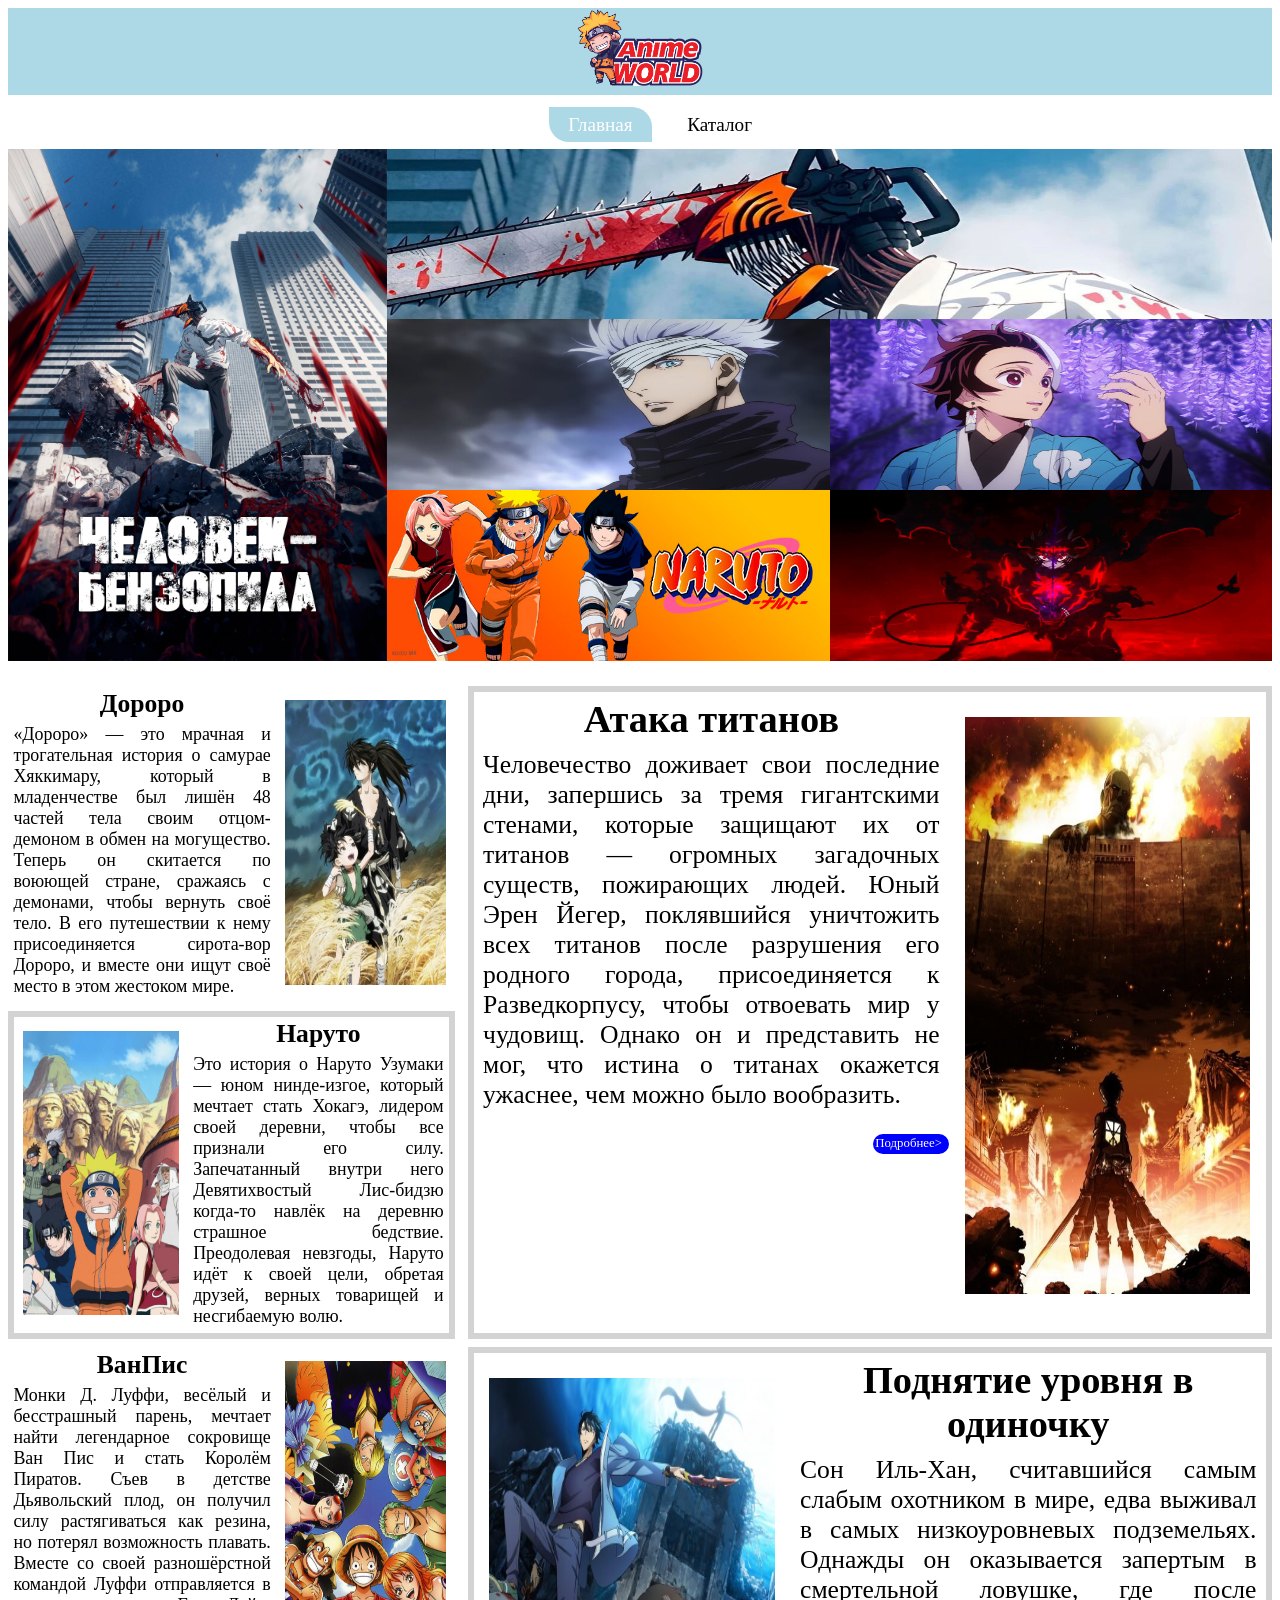
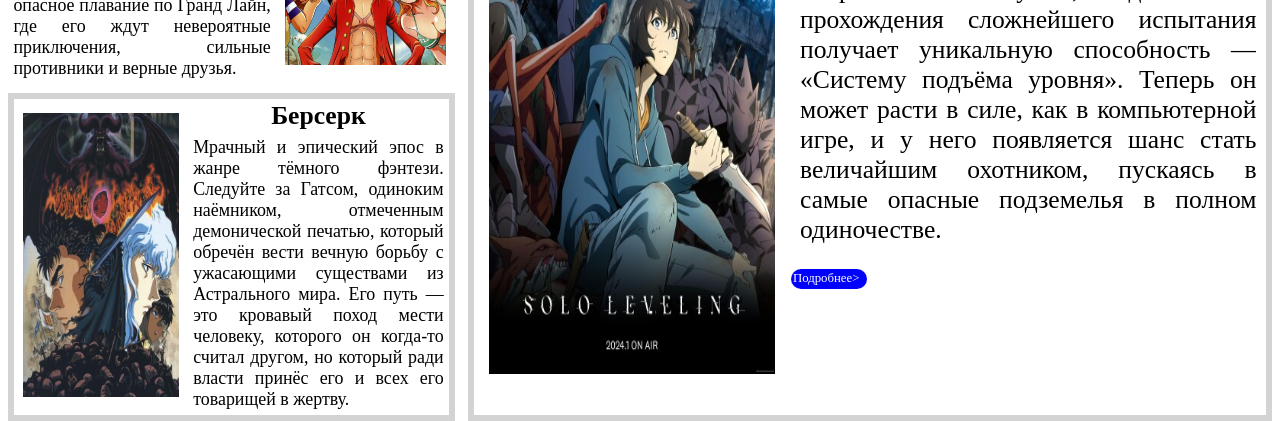
<file: index.html>
<!DOCTYPE html>
<html lang="ru">
<head>
    <meta charset="UTF-8">
    <meta name="viewport" content="width=device-width, initial-scale=1.0">
    <link rel="stylesheet" href="css/main.css">
    <title>Аниме мир - Главная страница</title>
</head>
<body>
<header>
    <div class="logo">
        <img class="logo" src="image/Logo.png" alt="Аниме мир">
    </div>
    <div class="center">
        <nav>
                <ul class="menu" type="none">
                    <li class="line"><a class="menu menu-active" href="/src">Главная</a></li>
                    <li class="line"><a class="menu" href="/src/pages/data.html">Каталог</a></li>
                </ul>
        </nav>
    </div>
</header>
<main>
    <div class="section">
        <div class="section-left-block">
            <img class="section-img-1" src="image/Benzopila.jpg">
        </div>
        <div class="section-right-top-block">
            <img class="section-img-1" src="image/Benzopila-top.jpg">
        </div>
        <div class="section-block-1">
            <img class="section-img-1" src="image/Satoru.jpg">
        </div>
        <div class="section-block-2">
            <img class="section-img-1" src="image/Tabziro.jpg">
        </div>
        <div class="section-block-3">
            <img class="section-img-1" src="image/Naruto.jpg">
        </div>
        <div class="section-block-4">
            <img class="section-img-1" src="image/BlackClover.jpg">
        </div>
    </div>
    <div class="section-big">
        <div class="section-big-left reverse">
            <div class="section-big-img">
                <img class="section-img-2" src="image/Dororo-Mein.jpg">
            </div>
            <div class="section-big-text">
                <h2>Дороро</h2>
                <p>«Дороро» — это мрачная и трогательная история о самурае Хяккимару, 
                    который в младенчестве был лишён 48 частей тела своим отцом-демоном в обмен на могущество. 
                    Теперь он скитается по воюющей стране, сражаясь с демонами, 
                    чтобы вернуть своё тело. В его путешествии к нему присоединяется сирота-вор Дороро, 
                    и вместе они ищут своё место в этом жестоком мире.
                </p>
            </div>
        </div> 
        <div class="section-big-left border">
            <div class="section-big-img">
                <img class="section-img-2" src="image/Naruto-Main.jpg">
            </div>
            <div class="section-big-text">
                <h2>Наруто</h2>
                <p>Это история о Наруто Узумаки — юном нинде-изгое, который мечтает стать Хокагэ, 
                    лидером своей деревни, чтобы все признали его силу. 
                    Запечатанный внутри него Девятихвостый Лис-бидзю когда-то навлёк на деревню страшное бедствие. 
                    Преодолевая невзгоды, Наруто идёт к своей цели, обретая друзей, 
                    верных товарищей и несгибаемую волю.
                </p>
            </div>
        </div>        
        <div class="section-big-left reverse">
            <div class="section-big-img">
                <img class="section-img-2" src="image/VanPeas-Main.jpg">
            </div>
            <div class="section-big-text">
                <h2>ВанПис</h2>
                <p>Монки Д. Луффи, весёлый и бесстрашный парень, мечтает найти легендарное сокровище Ван Пис и стать 
                    Королём Пиратов. Съев в детстве Дьявольский плод, он получил силу растягиваться как резина, 
                    но потерял возможность плавать. Вместе со своей разношёрстной командой Луффи отправляется в опасное 
                    плавание по Гранд Лайн, где его ждут невероятные приключения, сильные противники и верные друзья.
                </p>
            </div>
        </div> 
        <div class="section-big-left border">
            <div class="section-big-img">
                <img class="section-img-2" src="image/Berserk-Main.jpg">
            </div>
            <div class="section-big-text">
                <h2>Берсерк</h2>
                <p>Мрачный и эпический эпос в жанре тёмного фэнтези. Следуйте за Гатсом, одиноким наёмником, 
                    отмеченным демонической печатью, который обречён вести вечную борьбу с ужасающими существами 
                    из Астрального мира. Его путь — это кровавый поход мести человеку, которого он когда-то считал другом, 
                    но который ради власти принёс его и всех его товарищей в жертву.
                </p>
            </div>
        </div>  
        <div class="section-big-right-1 border reverse">
            <div class="section-big-img">
                <img class="section-img-2" src="image/Ataka-Mein.jpg">
            </div>
            <div class="section-big-text">
                <h2 class="big">Атака титанов</h2>
                <p class="big">Человечество доживает свои последние дни, запершись за тремя гигантскими стенами, 
                    которые защищают их от титанов — огромных загадочных существ, пожирающих людей. 
                    Юный Эрен Йегер, поклявшийся уничтожить всех титанов после разрушения его родного города, 
                    присоединяется к Разведкорпусу, чтобы отвоевать мир у чудовищ. Однако он и представить не мог, 
                    что истина о титанах окажется ужаснее, чем можно было вообразить.
                </p>
                <a class="more-right" href="#">Подробнее></a>
            </div>   
        </div>
        <div class="section-big-right-2 border">
            <div class="section-big-img">
                <img class="section-img-2" src="image/Solo-Mein.jpg">
            </div>
            <div class="section-big-text">
                <h2 class="big">Поднятие уровня в одиночку</h2>
                <p class="big">Сон Иль-Хан, считавшийся самым слабым охотником в мире, едва выживал в самых низкоуровневых подземельях. 
                    Однажды он оказывается запертым в смертельной ловушке, где после прохождения сложнейшего испытания 
                    получает уникальную способность — «Систему подъёма уровня». Теперь он может расти в силе, 
                    как в компьютерной игре, и у него появляется шанс стать величайшим охотником, 
                    пускаясь в самые опасные подземелья в полном одиночестве.
                </p>
                <a class="more-left" href="#">Подробнее></a>
            </div> 
        </div>          
    </div>
</main>
<footer>
    
</footer>
</body>
</html>
</file>
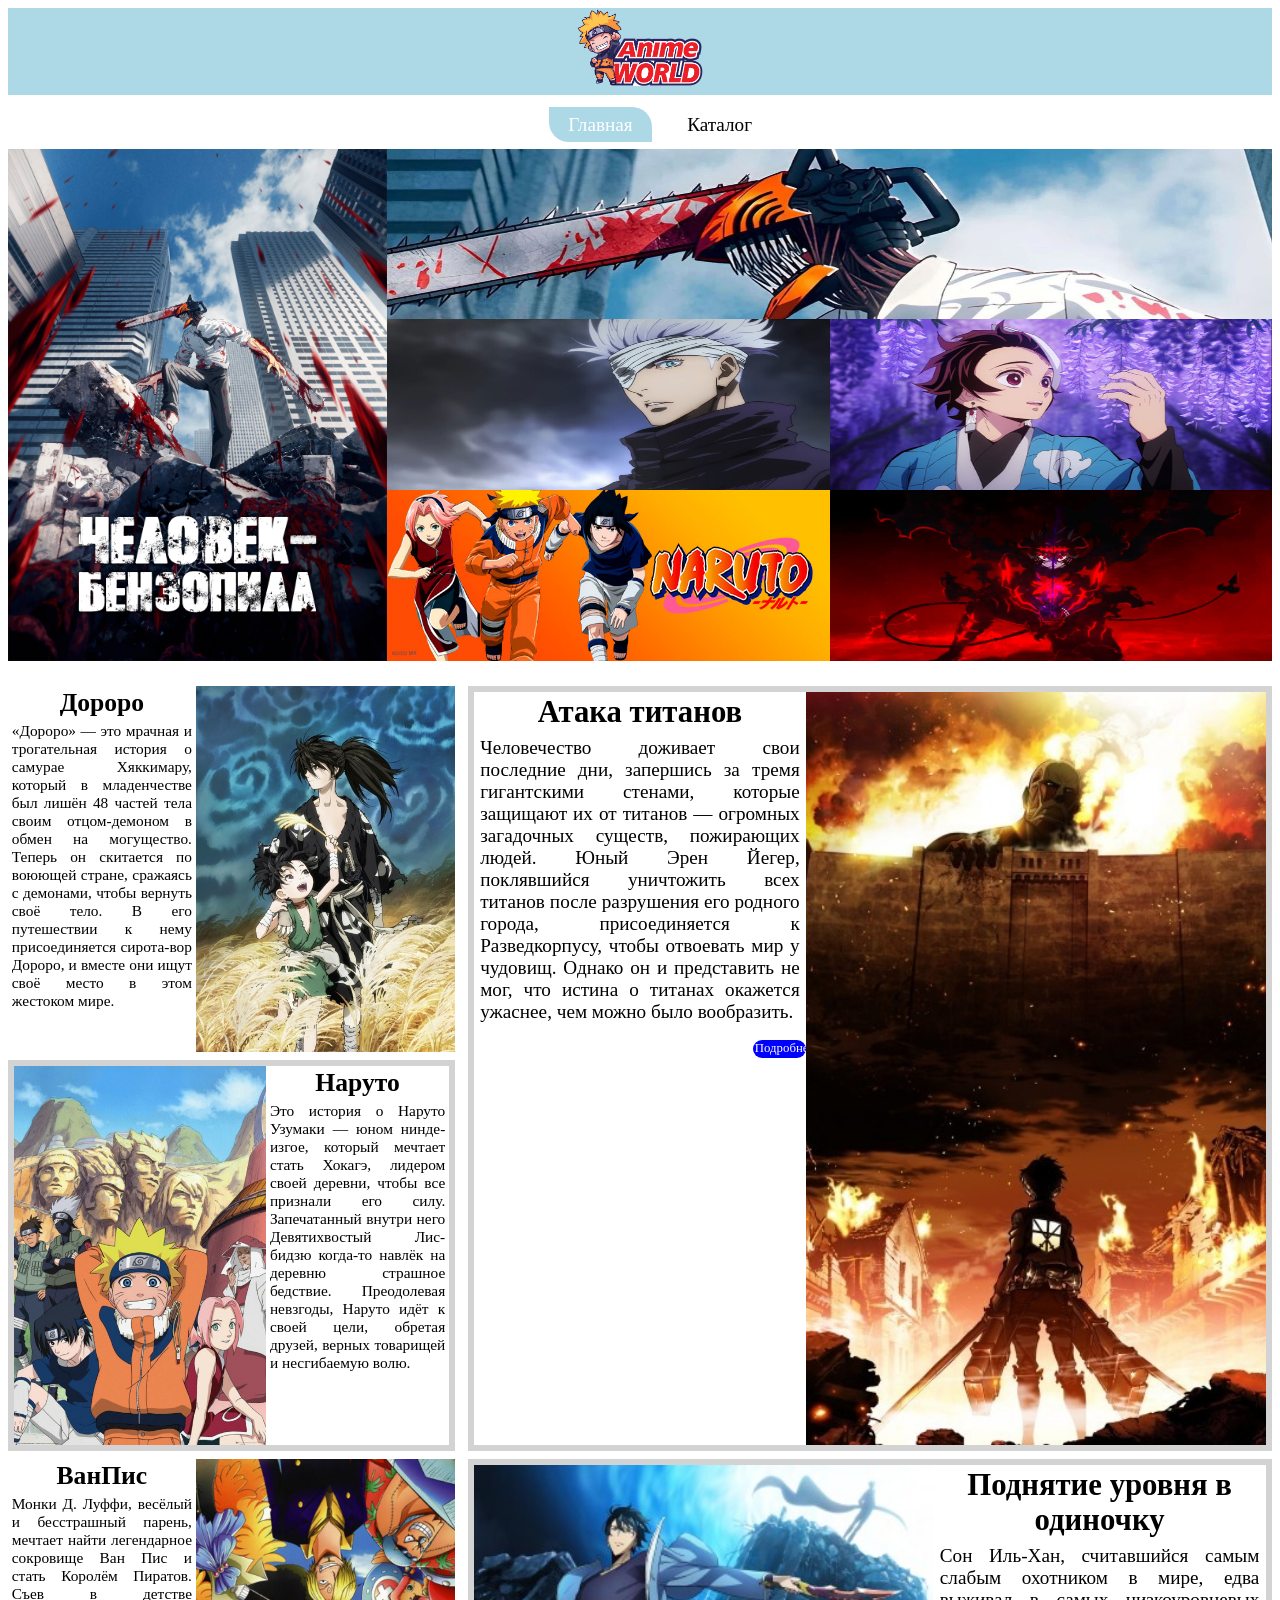
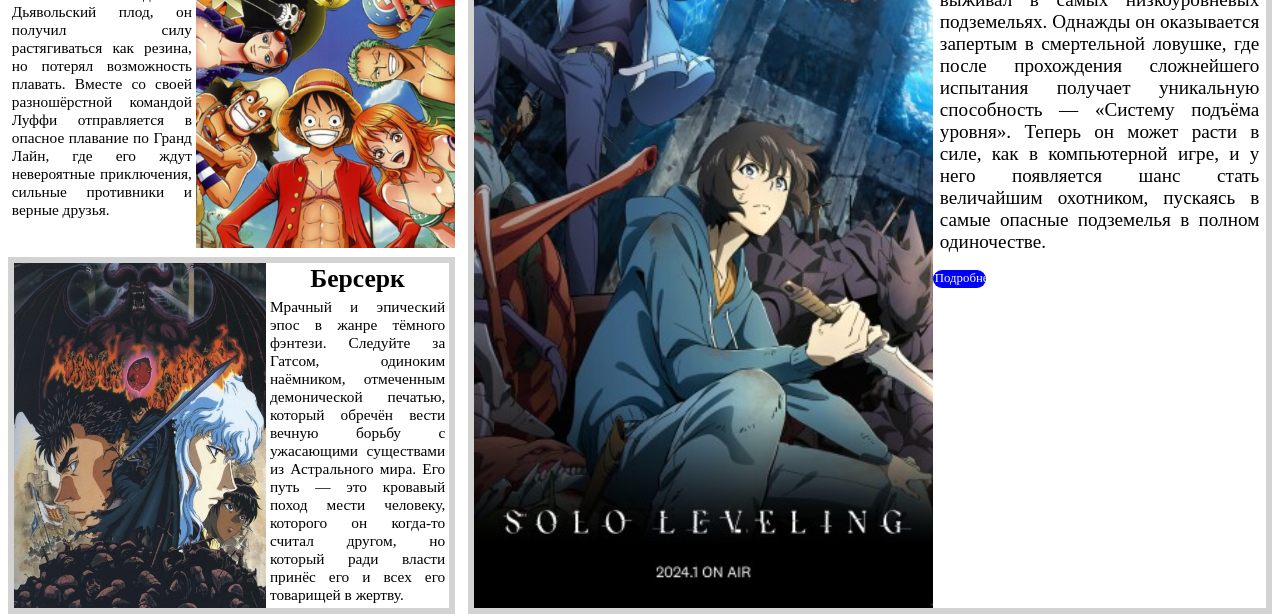
<file: src/index.html>
<!DOCTYPE html>
<html lang="ru">
<head>
    <meta charset="UTF-8">
    <meta name="viewport" content="width=device-width, initial-scale=1.0">
    <link rel="stylesheet" href="css/main.css">
    <title>Аниме мир - Главная страница</title>
</head>
<body>
<header>
    <div class="logo">
        <img class="logo" src="image/Logo.png" alt="Аниме мир">
    </div>
    <div class="center">
        <nav>
                <ul class="menu" type="none">
                    <li class="line"><a class="menu menu-active" href="/src">Главная</a></li>
                    <li class="line"><a class="menu" href="/src/pages/data.html">Каталог</a></li>
                </ul>
        </nav>
    </div>
</header>
<main>
    <div class="section">
        <div class="section-left-block">
            <img class="section-img-1" src="image/Benzopila.jpg">
        </div>
        <div class="section-right-top-block">
            <img class="section-img-1" src="image/Benzopila-top.jpg">
        </div>
        <div class="section-block-1">
            <img class="section-img-1" src="image/Satoru.jpg">
        </div>
        <div class="section-block-2">
            <img class="section-img-1" src="image/Tabziro.jpg">
        </div>
        <div class="section-block-3">
            <img class="section-img-1" src="image/Naruto.jpg">
        </div>
        <div class="section-block-4">
            <img class="section-img-1" src="image/BlackClover.jpg">
        </div>
    </div>
    <div class="section-big">
        <div class="section-big-left reverse">
            <div class="section-big-img">
                <img class="section-img-2" src="image/Dororo-Mein.jpg">
            </div>
            <div class="section-big-text">
                <h2>Дороро</h2>
                <p>«Дороро» — это мрачная и трогательная история о самурае Хяккимару, 
                    который в младенчестве был лишён 48 частей тела своим отцом-демоном в обмен на могущество. 
                    Теперь он скитается по воюющей стране, сражаясь с демонами, 
                    чтобы вернуть своё тело. В его путешествии к нему присоединяется сирота-вор Дороро, 
                    и вместе они ищут своё место в этом жестоком мире.
                </p>
            </div>
        </div> 
        <div class="section-big-left border">
            <div class="section-big-img">
                <img class="section-img-2" src="image/Naruto-Main.jpg">
            </div>
            <div class="section-big-text">
                <h2>Наруто</h2>
                <p>Это история о Наруто Узумаки — юном нинде-изгое, который мечтает стать Хокагэ, 
                    лидером своей деревни, чтобы все признали его силу. 
                    Запечатанный внутри него Девятихвостый Лис-бидзю когда-то навлёк на деревню страшное бедствие. 
                    Преодолевая невзгоды, Наруто идёт к своей цели, обретая друзей, 
                    верных товарищей и несгибаемую волю.
                </p>
            </div>
        </div>        
        <div class="section-big-left reverse">
            <div class="section-big-img">
                <img class="section-img-2" src="image/VanPeas-Main.jpg">
            </div>
            <div class="section-big-text">
                <h2>ВанПис</h2>
                <p>Монки Д. Луффи, весёлый и бесстрашный парень, мечтает найти легендарное сокровище Ван Пис и стать 
                    Королём Пиратов. Съев в детстве Дьявольский плод, он получил силу растягиваться как резина, 
                    но потерял возможность плавать. Вместе со своей разношёрстной командой Луффи отправляется в опасное 
                    плавание по Гранд Лайн, где его ждут невероятные приключения, сильные противники и верные друзья.
                </p>
            </div>
        </div> 
        <div class="section-big-left border">
            <div class="section-big-img">
                <img class="section-img-2" src="image/Berserk-Main.jpg">
            </div>
            <div class="section-big-text">
                <h2>Берсерк</h2>
                <p>Мрачный и эпический эпос в жанре тёмного фэнтези. Следуйте за Гатсом, одиноким наёмником, 
                    отмеченным демонической печатью, который обречён вести вечную борьбу с ужасающими существами 
                    из Астрального мира. Его путь — это кровавый поход мести человеку, которого он когда-то считал другом, 
                    но который ради власти принёс его и всех его товарищей в жертву.
                </p>
            </div>
        </div>  
        <div class="section-big-right-1 border reverse">
            <div class="section-big-img">
                <a href="/src/pages/anime-detail.html">
                    <img class="section-img-2" src="image/Ataka-Mein.jpg">
                </a>
            </div>
            <div class="section-big-text">
                <h2 class="big">Атака титанов</h2>
                <p class="big">Человечество доживает свои последние дни, запершись за тремя гигантскими стенами, 
                    которые защищают их от титанов — огромных загадочных существ, пожирающих людей. 
                    Юный Эрен Йегер, поклявшийся уничтожить всех титанов после разрушения его родного города, 
                    присоединяется к Разведкорпусу, чтобы отвоевать мир у чудовищ. Однако он и представить не мог, 
                    что истина о титанах окажется ужаснее, чем можно было вообразить.
                </p>
                <a class="more-right" href="#">Подробнее></a>
            </div>   
        </div>
        <div class="section-big-right-2 border">
            <div class="section-big-img">
                <img class="section-img-2" src="image/Solo-Mein.jpg">
            </div>
            <div class="section-big-text">
                <h2 class="big">Поднятие уровня в одиночку</h2>
                <p class="big">Сон Иль-Хан, считавшийся самым слабым охотником в мире, едва выживал в самых низкоуровневых подземельях. 
                    Однажды он оказывается запертым в смертельной ловушке, где после прохождения сложнейшего испытания 
                    получает уникальную способность — «Систему подъёма уровня». Теперь он может расти в силе, 
                    как в компьютерной игре, и у него появляется шанс стать величайшим охотником, 
                    пускаясь в самые опасные подземелья в полном одиночестве.
                </p>
                <a class="more-left" href="#">Подробнее></a>
            </div> 
        </div>          
    </div>
</main>
<footer>
    
</footer>
</body>
</html>
</file>
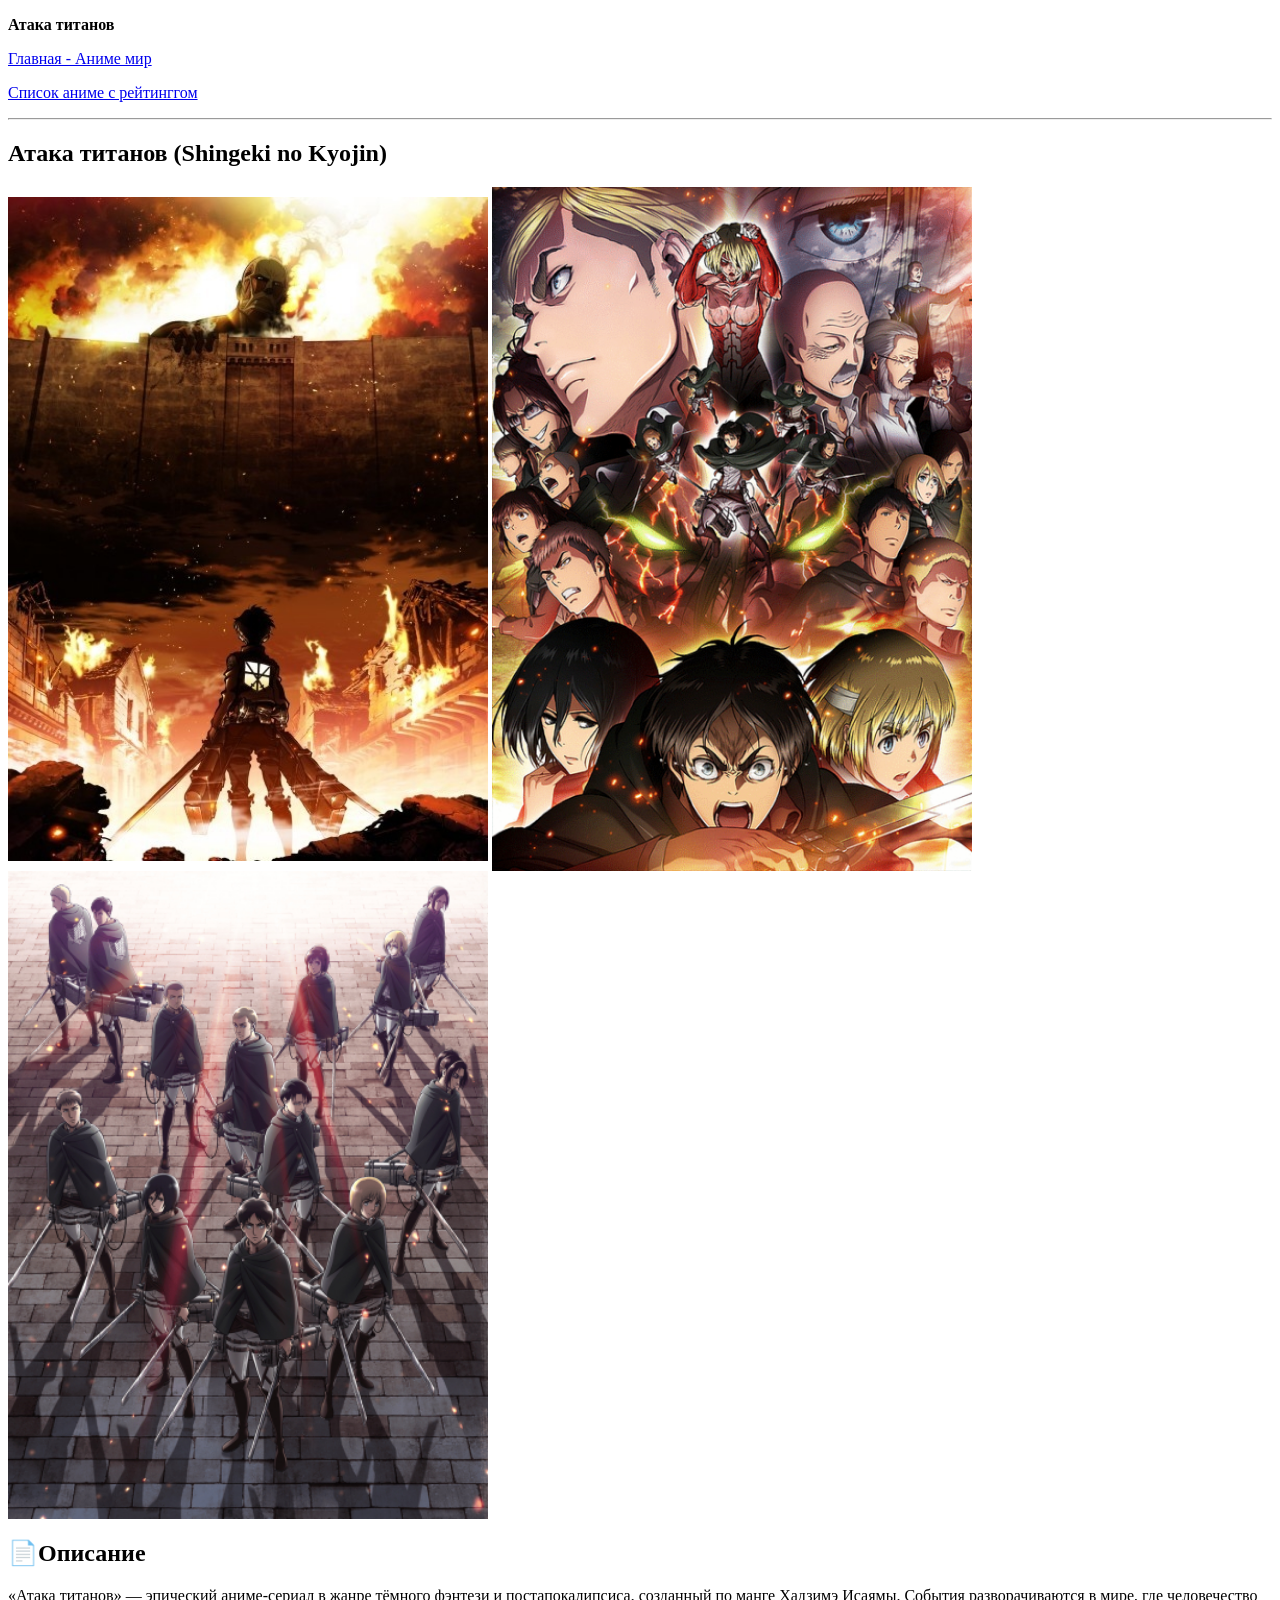
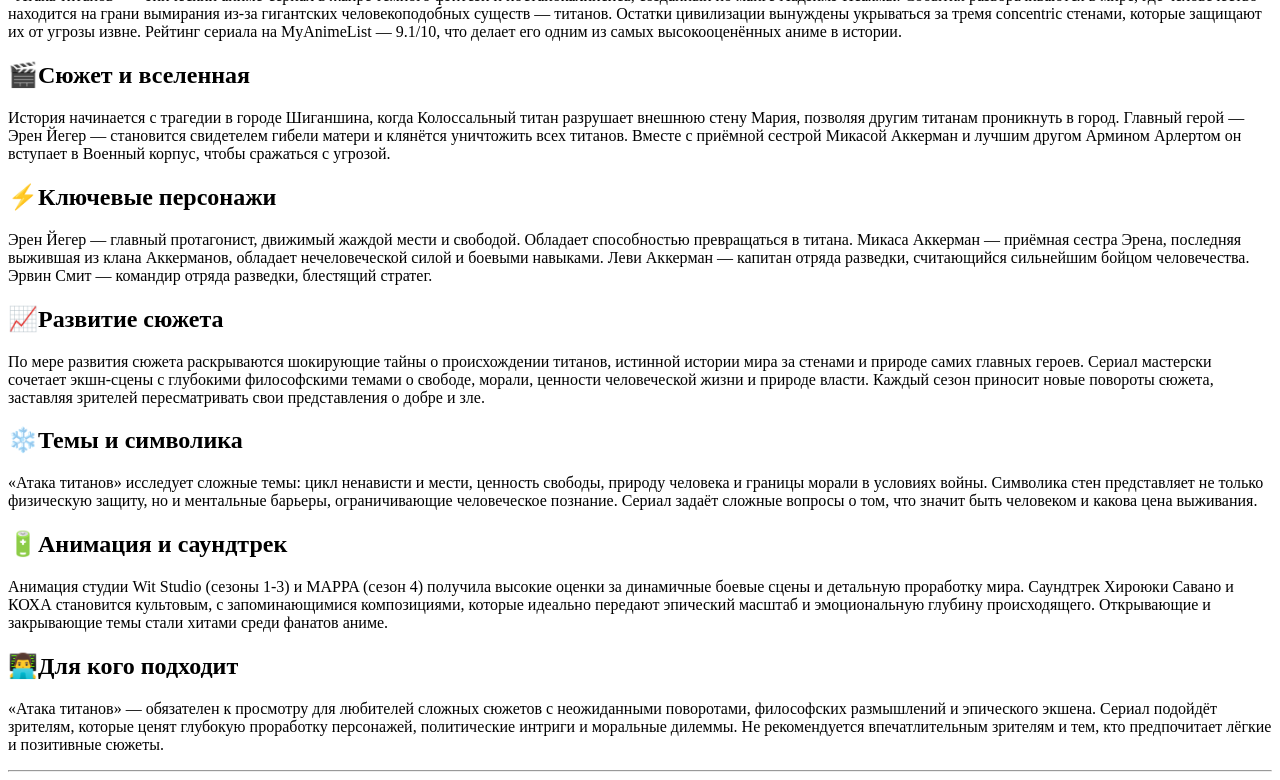
<file: pages/anime-detail.html>
<!DOCTYPE html>
<html lang="ru">
	<head>
		<meta charset="utf-8">
		<meta name="viewport" content="width=device-width, initial-scale=1">
		<title>Атака титанов</title>
	</head>
	<body>
		<div class="links">
			<p><b>Атака титанов</b></p>
			<p><a href="/src/index.html">Главная - Аниме мир</a></p>
			<p><a href="/src/pages/data.html">Список аниме с рейтинггом</a></p>
		</div>
		<hr>
		<div class="name">
			<h2>Атака титанов (Shingeki no Kyojin)</h2>
		</div>
		<div class="devices">
			<p>
				<img alt="Атака титанов постер 1" src="/src/image/Ataka-Mein.jpg" width="480" align="middle">
				<img alt="Атака титанов постер 2" src="/src/image/Ataka.jpg" width="480" align="middle">
				<img alt="Атака титанов постер 3" src="/src/image/Ataka2.jpg" width="480" align="middle">
			</p>
			<h2><b>📄Описание</b></h2>
			<p>
				«Атака титанов» — эпический аниме-сериал в жанре тёмного фэнтези и постапокалипсиса, созданный по манге Хадзимэ Исаямы. События разворачиваются в мире, где человечество находится на грани вымирания из-за гигантских человекоподобных существ — титанов. Остатки цивилизации вынуждены укрываться за тремя concentric стенами, которые защищают их от угрозы извне. Рейтинг сериала на MyAnimeList — 9.1/10, что делает его одним из самых высокооценённых аниме в истории.
			</p>
			<h2><b>🎬Сюжет и вселенная</b></h2>
			<p>
				История начинается с трагедии в городе Шиганшина, когда Колоссальный титан разрушает внешнюю стену Мария, позволяя другим титанам проникнуть в город. Главный герой — Эрен Йегер — становится свидетелем гибели матери и клянётся уничтожить всех титанов. Вместе с приёмной сестрой Микасой Аккерман и лучшим другом Армином Арлертом он вступает в Военный корпус, чтобы сражаться с угрозой.
			</p>
			<h2><b>⚡️Ключевые персонажи</b></h2>
			<p>
				Эрен Йегер — главный протагонист, движимый жаждой мести и свободой. Обладает способностью превращаться в титана. Микаса Аккерман — приёмная сестра Эрена, последняя выжившая из клана Аккерманов, обладает нечеловеческой силой и боевыми навыками. Леви Аккерман — капитан отряда разведки, считающийся сильнейшим бойцом человечества. Эрвин Смит — командир отряда разведки, блестящий стратег.
			</p>
			<h2><b>📈Развитие сюжета</b></h2>
			<p>
				По мере развития сюжета раскрываются шокирующие тайны о происхождении титанов, истинной истории мира за стенами и природе самих главных героев. Сериал мастерски сочетает экшн-сцены с глубокими философскими темами о свободе, морали, ценности человеческой жизни и природе власти. Каждый сезон приносит новые повороты сюжета, заставляя зрителей пересматривать свои представления о добре и зле.
			</p>
			<h2><b>❄️Темы и символика</b></h2>
			<p>
				«Атака титанов» исследует сложные темы: цикл ненависти и мести, ценность свободы, природу человека и границы морали в условиях войны. Символика стен представляет не только физическую защиту, но и ментальные барьеры, ограничивающие человеческое познание. Сериал задаёт сложные вопросы о том, что значит быть человеком и какова цена выживания.
			</p>
			<h2><b>🔋Анимация и саундтрек</b></h2>
			<p>
				Анимация студии Wit Studio (сезоны 1-3) и MAPPA (сезон 4) получила высокие оценки за динамичные боевые сцены и детальную проработку мира. Саундтрек Хироюки Савано и КОХА становится культовым, с запоминающимися композициями, которые идеально передают эпический масштаб и эмоциональную глубину происходящего. Открывающие и закрывающие темы стали хитами среди фанатов аниме.
			</p>
			<h2><b>👨‍💻Для кого подходит</b></h2>
			<p>
				«Атака титанов» — обязателен к просмотру для любителей сложных сюжетов с неожиданными поворотами, философских размышлений и эпического экшена. Сериал подойдёт зрителям, которые ценят глубокую проработку персонажей, политические интриги и моральные дилеммы. Не рекомендуется впечатлительным зрителям и тем, кто предпочитает лёгкие и позитивные сюжеты.
			</p>
		</div>
		<hr>
	</body>
</html>
</file>
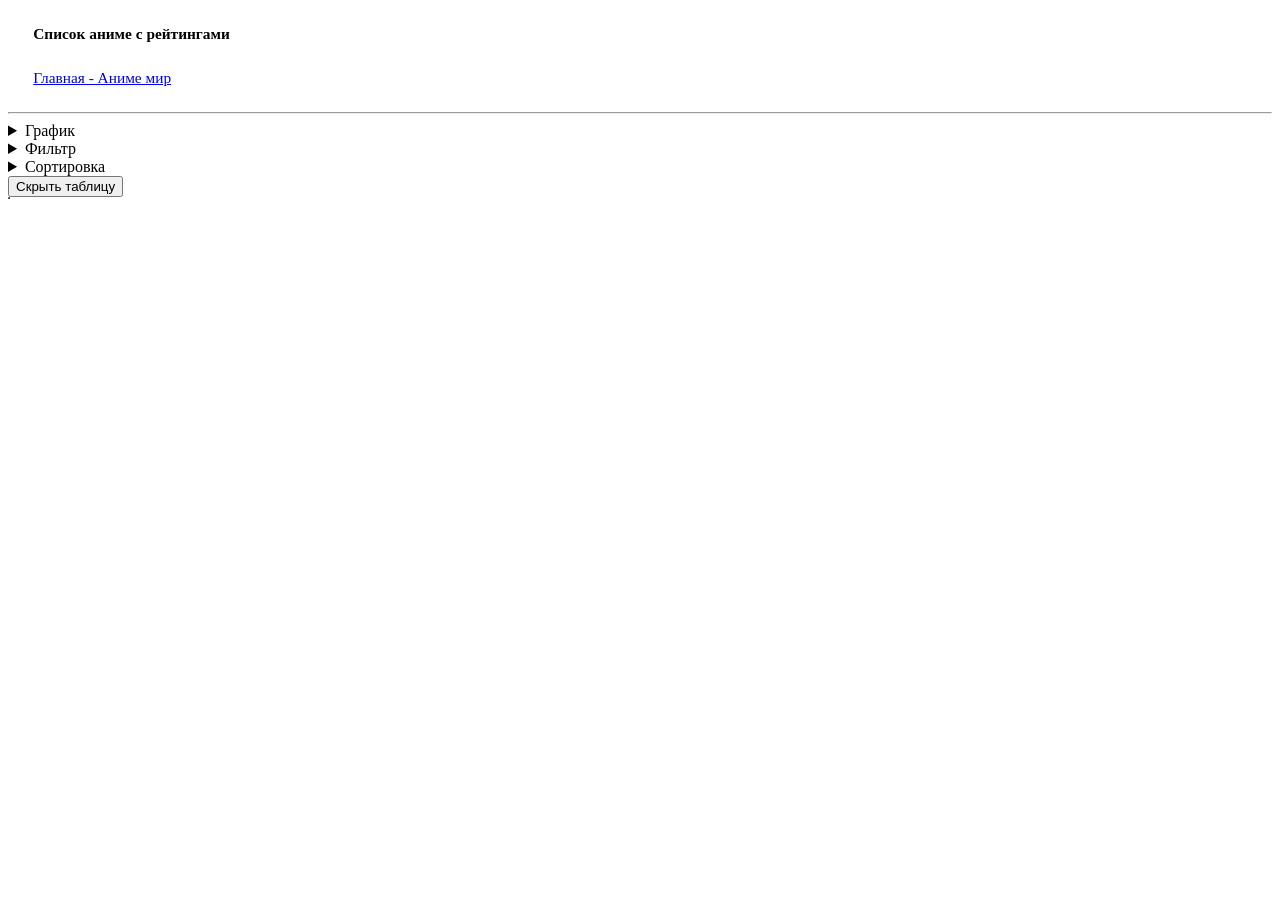
<file: src/pages/data.html>
<!DOCTYPE html>
<html lang="ru">
<head>
    <meta charset="utf-8">
    <meta name="viewport" content="width=device-width, initial-scale=1">
    <link rel="stylesheet" href="../css/main.css">
    <script src="https://d3js.org/d3.v7.min.js"></script>
    <script src="../js/data.js"></script>
    <script src="../js/table.js"></script>
    <script src="../js/filter.js"></script>
    <script src="../js/sort.js"></script>
    <script src="../js/chart.js"></script>
    <script src="../js/main.js"></script>
    <title>Список аниме</title>
</head>
<body>
    <div class="links">
        <p><b>Список аниме с рейтингами</b></p>
        <p><a href="../index.html">Главная - Аниме мир</a></p>
    </div>
    <hr>

    <div class="filters">
        <details>
            <summary>График</summary>
            <form id="chart-form">
                <p>Значение по оси OX</p>
                <label>
                    <input type="radio" name="group-field" value="Тип">
                    Тип
                </label><br>
                <label>
                    <input type="radio" name="group-field" value="Год выхода" checked>
                    Год выхода
                </label><br>
                <label>
                    <input type="radio" name="group-field" value="Студия">
                    Студия
                </label><br>
                <label>
                    <input type="radio" name="group-field" value="Эпизоды">
                    Эпизоды
                </label><br>
                <label>
                    <input type="radio" name="group-field" value="Длительность (мин)">
                    Длительность (мин)
                </label><br>
                <label>
                    <input type="radio" name="group-field" value="Рейтинг MAL">
                    Рейтинг MAL
                </label><br>
                <label>
                    <input type="radio" name="group-field" value="Возрастное ограничение">
                    Возрастное ограничение
                </label><br>
                <label>
                    <input type="radio" name="group-field" value="Статус">
                    Статус
                </label>

                <p id="chart-y-title">Значение по оси OY</p>
                <label>
                    <input id="show-max" type="checkbox" checked>
                    Максимальный рейтинг
                </label><br>
                <label>
                    <input id="show-min" type="checkbox" checked>
                    Минимальный рейтинг
                </label>

                <p>
                    <label for="chart-type">Тип графика</label>
                    <select id="chart-type">
                        <option value="bar" selected>Гистограмма</option>
                        <option value="dot">Точечная диаграмма</option>
                        <option value="line">Линейный график</option>
                    </select>
                </p>

                <p><button id="build-chart" type="submit">Построить</button></p>
            </form>
            <svg></svg>
        </details>

        <details close>
            <summary>Фильтр</summary>
            <form id="filter">
                <p>Название: <input type="text" id="title"></p>
                <p>Тип:
                    <select id="type">
                        <option value="">Все</option>
                        <option value="Сериал">Сериал</option>
                        <option value="Фильм">Фильм</option>
                        <option value="OVA">OVA</option>
                        <option value="ONA">ONA</option>
                    </select>
                </p>
                <p>Жанр: <input type="text" id="genre"></p>
                <p>Студия: <input type="text" id="studio"></p>
                <p>Режиссёр: <input type="text" id="director"></p>
                <p>Количество эпизодов: от <input type="number" id="episodesFrom"> до <input type="number" id="episodesTo"></p>
                <p>Длительность эпизода (мин): от <input type="number" id="durationFrom"> до <input type="number" id="durationTo"></p>
                <p>Рейтинг MyAnimeList: от <input type="number" step="0.1" id="ratingFrom"> до <input type="number" step="0.1" id="ratingTo"></p>
                <p>Возрастное ограничение:
                    <select id="ageRating">
                        <option value="">Все</option>
                        <option value="0+">0+</option>
                        <option value="6+">6+</option>
                        <option value="12+">12+</option>
                        <option value="16+">16+</option>
                        <option value="18+">18+</option>
                    </select>
                </p>
                <p>Год выхода: от <input type="number" id="yearFrom"> до <input type="number" id="yearTo"></p>
                <p>Статус:
                    <select id="status">
                        <option value="">Все</option>
                        <option value="Вышедшее">Вышедшее</option>
                        <option value="Онгоинг">Онгоинг</option>
                        <option value="Анонсировано">Анонсировано</option>
                    </select>
                </p>
                <input type="button" id="findButton" value="Найти">
                <input type="button" id="clearFilterButton" value="Очистить фильтры">
            </form>
        </details>

        <details close>
            <summary>Сортировка</summary>
            <form id="sort">
                <p>
                    <label for="fieldsFirst">Первый уровень:</label>
                    <select id="fieldsFirst"></select>
                    По убыванию?
                    <input type="checkbox" id="fieldsFirstDesc">
                </p>
                <p>
                    <label for="fieldsSecond">Второй уровень:</label>
                    <select id="fieldsSecond"></select>
                    По убыванию?
                    <input type="checkbox" id="fieldsSecondDesc">
                </p>
                <p>
                    <label for="fieldsThird">Третий уровень:</label>
                    <select id="fieldsThird"></select>
                    По убыванию?
                    <input type="checkbox" id="fieldsThirdDesc">
                </p>
                <input type="button" id="sortButton" value="Сортировать">
                <input type="button" id="resetSortButton" value="Сбросить сортировку">
            </form>
        </details>
    </div>

    <div class="table-controls">
        <button id="toggle-table" type="button">Скрыть таблицу</button>
    </div>

    <div class="table">
        <table border="1" id="list"></table>
    </div>
</body>
</html>
</file>
<file: css/main.css>
/* header */
.logo {
    background-color: lightblue;
    width: 100%;
    text-align: center;
    padding-bottom: 0.2%;
}
img.logo {
    width: 10%;
}
a.menu {
    display: block;
    text-decoration: none;
    color: black;
    width: 8vw;
    font-size: 1.5vw;
    margin: 0.5vw;
    padding-top: 0.5vw;
    padding-bottom: 0.5vw;
}
a.menu-active {
    background-color: lightblue;
    border-radius: 0 20px 0 20px;
    color: white; 
}
.center {
    text-align: center;
}
ul.menu {
    margin-top: 0.5%;
    margin-bottom: 0%;
}
li.line {
    display: inline-flex;
}
/* main */
.section {
    display: grid;
    grid-template-columns: 30% repeat(2, 35%);
    grid-template-rows: repeat(3, 33.33%);
    height: 40vw;
}
.section-left-block {
    grid-column: 1 / 2; 
    grid-row: 1 / -1;
}
.section-right-top-block {
    grid-column: 2 / 4;
    grid-row: 1 ;
}
.section-block-1 {
    grid-column: 2;
    grid-row: 2 ;
}
.section-block-2 {
    grid-column: 3;
    grid-row: 2 ;
}
.section-block-3 {
    grid-column: 2;
    grid-row: 3 ;
}
.section-block-4 {
    grid-column: 3;
    grid-row: 3 ;
}

.section-img-1 {
  width: 100%;
  height: 100%;
  object-fit: fill;
}
.section-img-2 {
  width: 90%;
  height: 90%;
  margin-left: 5%;
  margin-top: 8%;
  object-fit: fill;
}
/* main-big */
.section-big {
    margin-top: 2%;
    display: grid;
    grid-template-columns: 1fr 1.8fr;
    grid-template-rows: repeat(4, 1fr);
    gap: 1%;
    height: 65vw;
}
.section-big-left {
    grid-column: 1;
    display: flex;
    flex-wrap: nowrap;
}
.reverse {
    flex-direction: row-reverse;
}
.section-big-right-1 {
    grid-column: 2;
    grid-row: 1 / 3;
    display: flex;
    flex-wrap: nowrap;
}
.section-big-right-2 {
    grid-column: 2;
    grid-row: 3 / 5;
    display: flex;
    flex-wrap: nowrap;
}

.section-big-img {
    width: 40%;
}
.section-big-text {
    width: 60%;
}

.border {
    border: solid 0.5vw lightgray;
}

h2 {
    text-align: center;
    font-size: 2vw;
    margin: 1%;
}

p {
    font-size: 1.4vw;
    margin: 2%;
    text-align: justify;
    overflow: hidden;
    text-overflow: ellipsis;
}

h2.big {
    font-size: 3vw;
}
p.big {
    font-size: 2vw;
}

.more-right {
    display: block;
    float: right;
    text-decoration: none;
    margin-top: 3%;
    width: 15%;
    padding: 0.5%;
    font-size: 1.5vw;
    border-radius: 30px;
    font-size: 1vw;
    color: white;
    background-color: blue;
}
.more-left {
    display: block;
    float: left;
    text-decoration: none;
    margin-top: 3%;
    width: 15%;
    padding: 0.5%;
    font-size: 1.5vw;
    border-radius: 30px;
    font-size: 1vw;
    color: white;
    background-color: blue;
}

@media (max-width: 800px) {
    .section {
    display: flex;
    flex-direction: column;
    width: 80%;
    margin: auto;
    height: 298vw;
    }

    .section-big {
    display: flex;
    flex-direction: column;
    width: 80%;
    margin: auto;
    }
    .section-big-left {
    display: flex;
    flex-wrap: nowrap;
    flex-direction: column-reverse;
    margin: auto;
    }
    .section-big-right-1 {
        display: flex;
        flex-wrap: nowrap;
        flex-direction: column-reverse;
        margin: auto;
    }
    .section-big-right-2 {
        display: flex;
        flex-wrap: nowrap;
        flex-direction: column-reverse;
        margin: auto;
    }
    .section-big-img {
        width: 80%;
        margin: auto;
    }
    .section-big-text {
        width: 80%;
        margin: auto;
    }
    .more-right {
        float: none;
        margin: auto;
        width: 5vw;
    }
    .more-left {
        float: none;
        margin: auto;
    }
    
}
</file>
<file: src/css/main.css>
/* header */
.logo {
    background-color: lightblue;
    width: 100%;
    text-align: center;
    padding-bottom: 0.2%;
}
img.logo {
    width: 10%;
}
a.menu {
    display: block;
    text-decoration: none;
    color: black;
    width: 8vw;
    font-size: 1.5vw;
    margin: 0.5vw;
    padding-top: 0.5vw;
    padding-bottom: 0.5vw;
}
a.menu-active {
    background-color: lightblue;
    border-radius: 0 20px 0 20px;
    color: white; 
}
.center {
    text-align: center;
}
ul.menu {
    margin-top: 0.5%;
    margin-bottom: 0%;
}
li.line {
    display: inline-flex;
}
/* main */
.section {
    display: grid;
    grid-template-columns: 30% repeat(2, 35%);
    grid-template-rows: repeat(3, 33.33%);
    height: 40vw;
}
.section-left-block {
    grid-column: 1 / 2; 
    grid-row: 1 / -1;
}
.section-right-top-block {
    grid-column: 2 / 4;
    grid-row: 1 ;
}
.section-block-1 {
    grid-column: 2;
    grid-row: 2 ;
}
.section-block-2 {
    grid-column: 3;
    grid-row: 2 ;
}
.section-block-3 {
    grid-column: 2;
    grid-row: 3 ;
}
.section-block-4 {
    grid-column: 3;
    grid-row: 3 ;
}

.section-img-1 {
  width: 100%;
  height: 100%;
  object-fit: fill;
}
.section-img-2 {
  display: block;
  width: 100%;
  height: 100%;
  object-fit: cover;
}
/* main-big */
.section-big {
    margin-top: 2%;
    display: grid;
    grid-template-columns: 1fr 1.8fr;
    grid-template-rows: repeat(4, 1fr);
    gap: 1%;
    height: 65vw;
}
.section-big-left {
    grid-column: 1;
    display: flex;
    flex-wrap: nowrap;
}
.reverse {
    flex-direction: row-reverse;
}
.section-big-right-1 {
    grid-column: 2;
    grid-row: 1 / 3;
    display: flex;
    flex-wrap: nowrap;
}
.section-big-right-2 {
    grid-column: 2;
    grid-row: 3 / 5;
    display: flex;
    flex-wrap: nowrap;
}

.section-big-img {
    width: 58%;
}
.section-big-text {
    width: 42%;
}

.border {
    border: solid 0.5vw lightgray;
}

h2 {
    text-align: center;
    font-size: clamp(20px, 2vw, 32px);
    margin: 1%;
}

p {
    font-size: clamp(14px, 1.2vw, 20px);
    margin: 2%;
    text-align: justify;
    overflow: hidden;
    text-overflow: ellipsis;
}

h2.big {
    font-size: clamp(24px, 2.4vw, 40px);
}
p.big {
    font-size: clamp(16px, 1.5vw, 24px);
}

#chart-y-title.chart-warning {
    color: red;
}

svg {
    display: block;
    width: min(100%, 1100px);
    height: 560px;
    margin-top: 16px;
}

.more-right {
    display: block;
    float: right;
    text-decoration: none;
    margin-top: 3%;
    width: 15%;
    padding: 0.5%;
    font-size: 1.5vw;
    border-radius: 30px;
    font-size: 1vw;
    color: white;
    background-color: blue;
}
.more-left {
    display: block;
    float: left;
    text-decoration: none;
    margin-top: 3%;
    width: 15%;
    padding: 0.5%;
    font-size: 1.5vw;
    border-radius: 30px;
    font-size: 1vw;
    color: white;
    background-color: blue;
}

@media (max-width: 800px) {
    .section {
    display: flex;
    flex-direction: column;
    width: 80%;
    margin: auto;
    height: 298vw;
    }

    .section-big {
    display: flex;
    flex-direction: column;
    width: 80%;
    margin: auto;
    }
    .section-big-left {
    display: flex;
    flex-wrap: nowrap;
    flex-direction: column-reverse;
    margin: auto;
    }
    .section-big-right-1 {
        display: flex;
        flex-wrap: nowrap;
        flex-direction: column-reverse;
        margin: auto;
    }
    .section-big-right-2 {
        display: flex;
        flex-wrap: nowrap;
        flex-direction: column-reverse;
        margin: auto;
    }
    .section-big-img {
        width: 80%;
        margin: auto;
    }
    .section-big-text {
        width: 80%;
        margin: auto;
    }
    .more-right {
        float: none;
        margin: auto;
        width: 5vw;
    }
    .more-left {
        float: none;
        margin: auto;
    }

    svg {
        height: 420px;
    }
    
}
</file>
